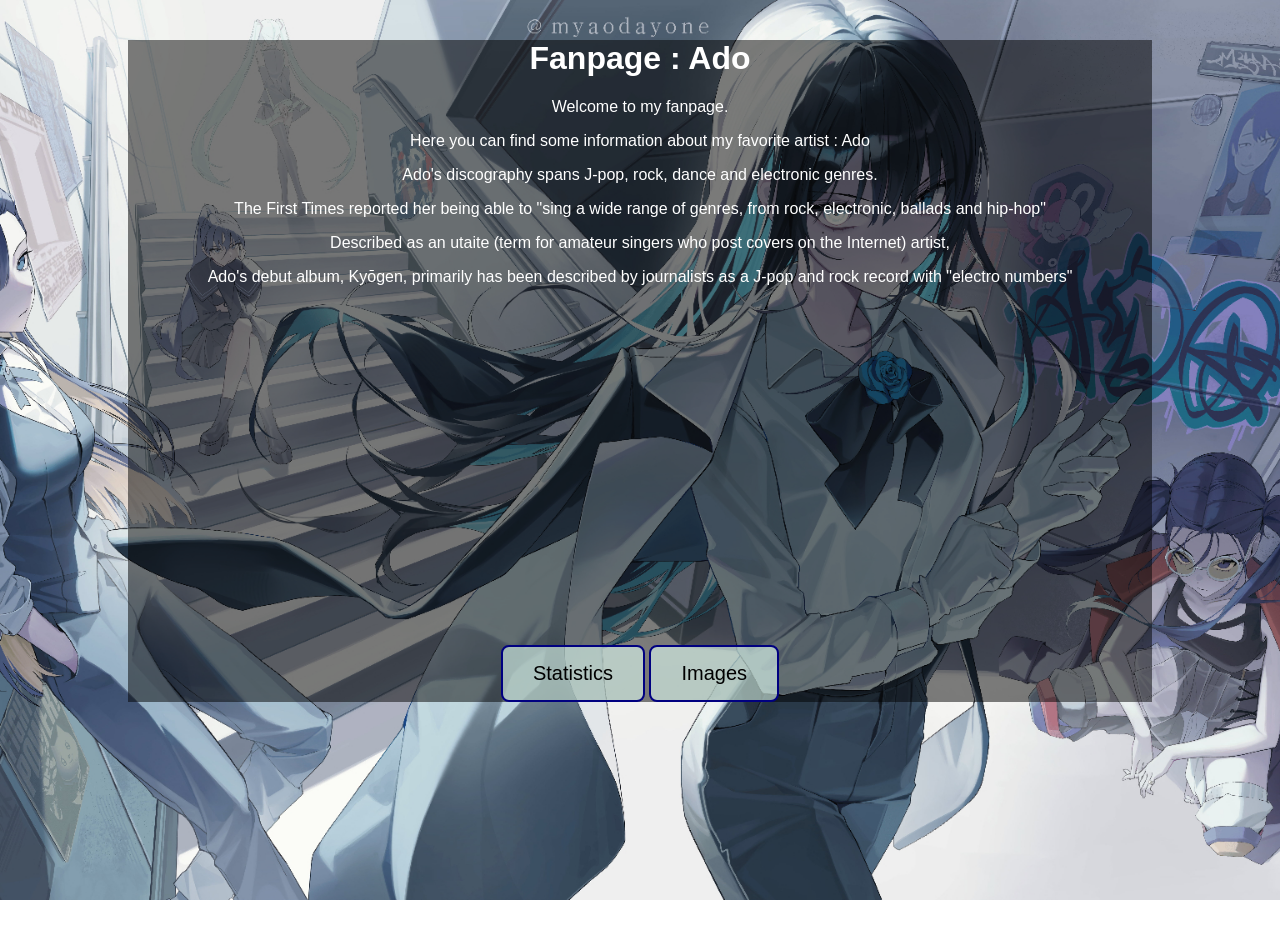
<file: index.html>
<!DOCTYPE html>
<html lang="en">
<head>
    <meta charset="UTF-8">
    <meta name="viewport" content="width=device-width, initial-scale=1.0">
    <title>My Favorite!</title>
    <link rel="stylesheet" href="style.css">
</head>
<body>
    <div class="container">
        <div class="title">
            <h1>Fanpage : Ado</h1>
        </div>
        <div class="intro">
            <p>Welcome to my fanpage. </p>
            <p>Here you can find some information about my favorite artist : Ado</p>

            <p>Ado's discography spans J-pop, rock, dance and electronic genres.</p> 
            <p>The First Times reported her being able to "sing a wide range of genres, from rock, electronic, ballads and hip-hop"</p>
            <p>Described as an utaite (term for amateur singers who post covers on the Internet) artist, </p>
            <p>Ado's debut album, Kyōgen, primarily has been described by journalists as a  J-pop and rock record with "electro numbers"</p>

        </div>
        <div class="youtube">
            <iframe width="560" 
                    height="315" 
                    src="https://www.youtube.com/embed/Qp3b-RXtz4w" 
                    title="YouTube video player" 
                    frameborder="0" 
                    allow="accelerometer; autoplay; clipboard-write; encrypted-media; gyroscope; picture-in-picture" 
                    allowfullscreen></iframe>
        </div>
        <div class="menu">
            <a href="statistics.html">Statistics</a>
            <a href="photos.html">Images</a>
        </div>
    </div>
</body>
</html>
</file>
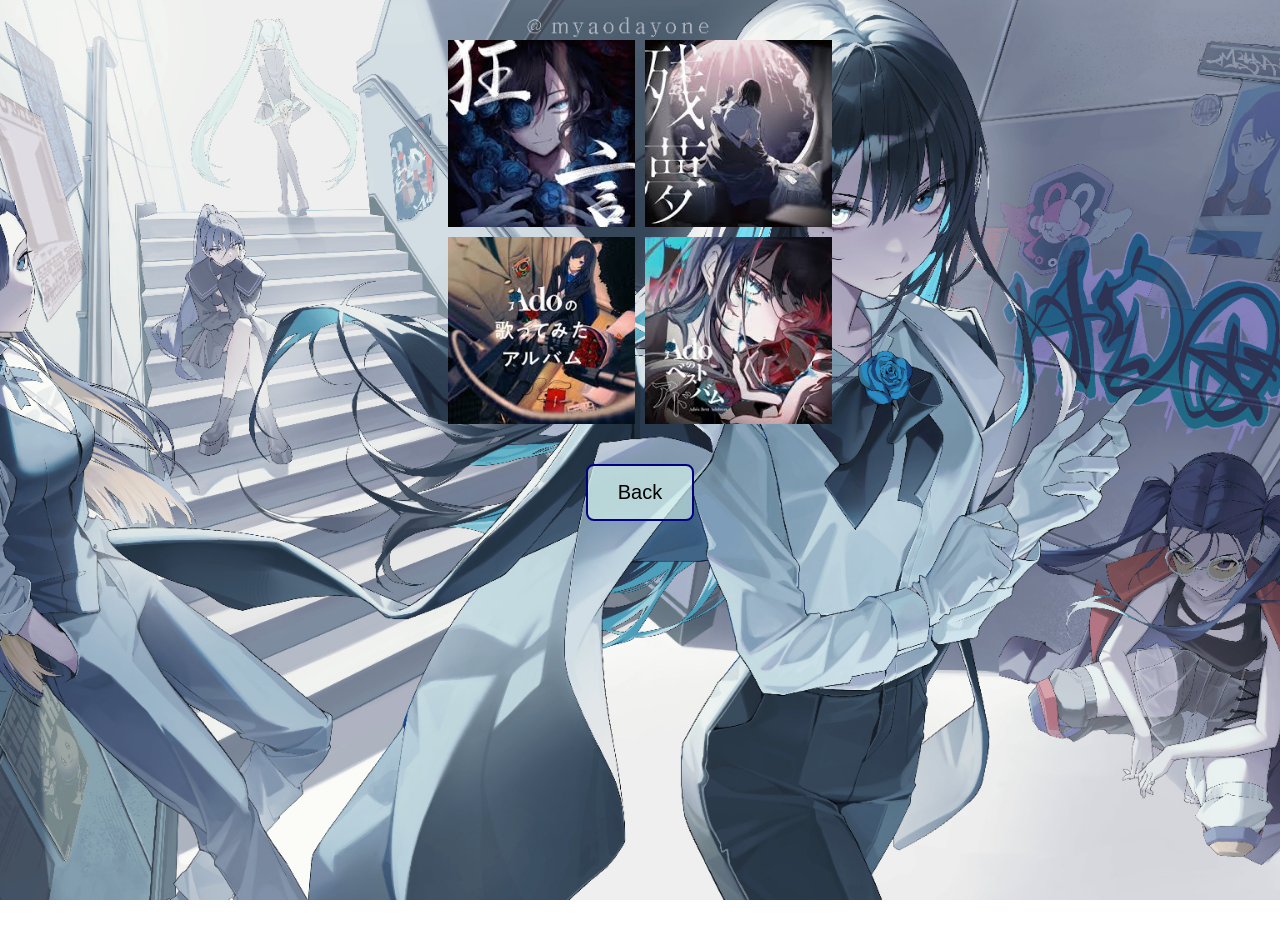
<file: photos.html>
<!DOCTYPE html>
<html lang="en">
<head>
    <meta charset="UTF-8">
    <meta name="viewport" content="width=device-width, initial-scale=1.0">
    <title>Fanpage: Album Covers</title>
    <link rel="stylesheet" href="style.css">
</head>
<body>
    <div class="photos"> 
        <img src="img/album1.jpg">
        <img src="img/album2.jpg">
        <img src="img/album3.jpg">
        <img src="img/album4.jpg">
        </div>
        <a href="index.html">Back</a>
    </div>
</body>
</html>
</file>
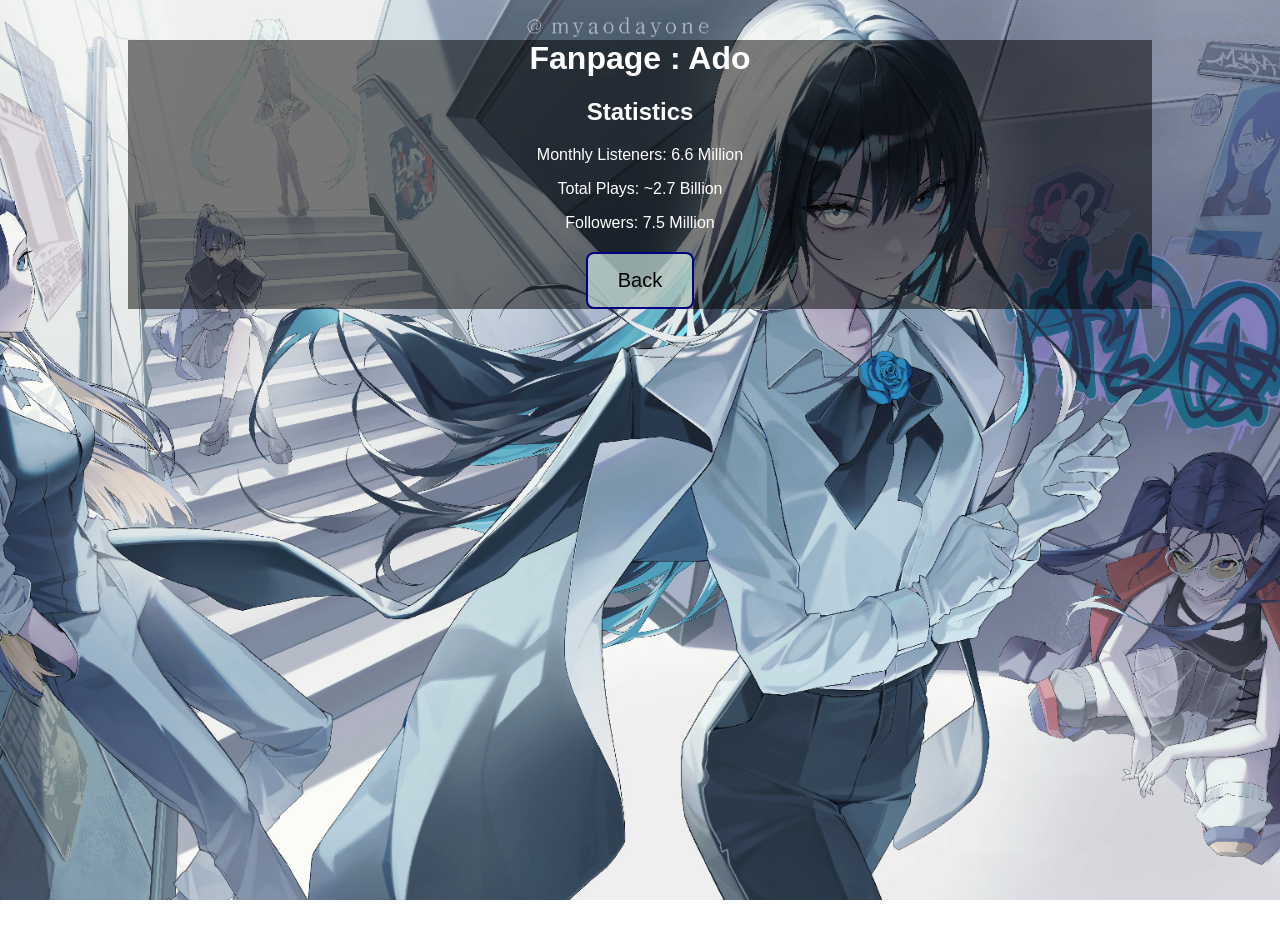
<file: statistics.html>
<!DOCTYPE html>
<html lang="en">
<head>
    <meta charset="UTF-8">
    <meta name="viewport" content="width=device-width, initial-scale=1.0">
    <title>Fanpage: Statistics</title>
    <link rel="stylesheet" href="style.css">
</head>
<body>
    <div class="container"> 
        <div class="title">
            <h1>Fanpage : Ado</h1>
        </div>
        <div class="subtitle">
            <h2>Statistics</h2>
        </div>
        <div class="statistics">
            <p>Monthly Listeners: 6.6 Million</p>
            <p>Total Plays: ~2.7 Billion</p>
            <p>Followers: 7.5 Million </p>
        </div>
        <a href="index.html">Back</a>
    </div>
</body>
</html>
</file>
<file: style.css>
html, body
{
    height: 100%;
    margin: 0;
}

body{
    text-align: center;
    font-family: 'Trebuchet MS', 'Lucida Sans Unicode', 'Lucida Grande', 'Lucida Sans', Arial, sans-serif;
    background-image: url(ado_bg.jpg);
    background-size: cover;
    background-position: center;
    background-repeat: no-repeat;
    min-height: 100vh;
}

div{
    margin-bottom: 20px;
}

.container
{
    width: 80%;
    margin: 40px auto;
    background-color: rgba(0, 0, 0, 0.5);
    color: white;
}

.photos
{
    display: grid;
    grid-template-columns: repeat(2, 1fr);
    gap: 10px;
    width: 30%;
    margin: 40px auto;
}

.photos img
{
    width: 100%;
    height: auto;
}

a {
    display: inline-block;

    padding: 15px 30px;   /* 🔥 size */
    font-size: 20px;

    background-color: rgba(225, 255, 246, 0.6);
    color: black;

    border: 2px solid navy;
    border-radius: 8px;

    text-decoration: none;
}
</file>
